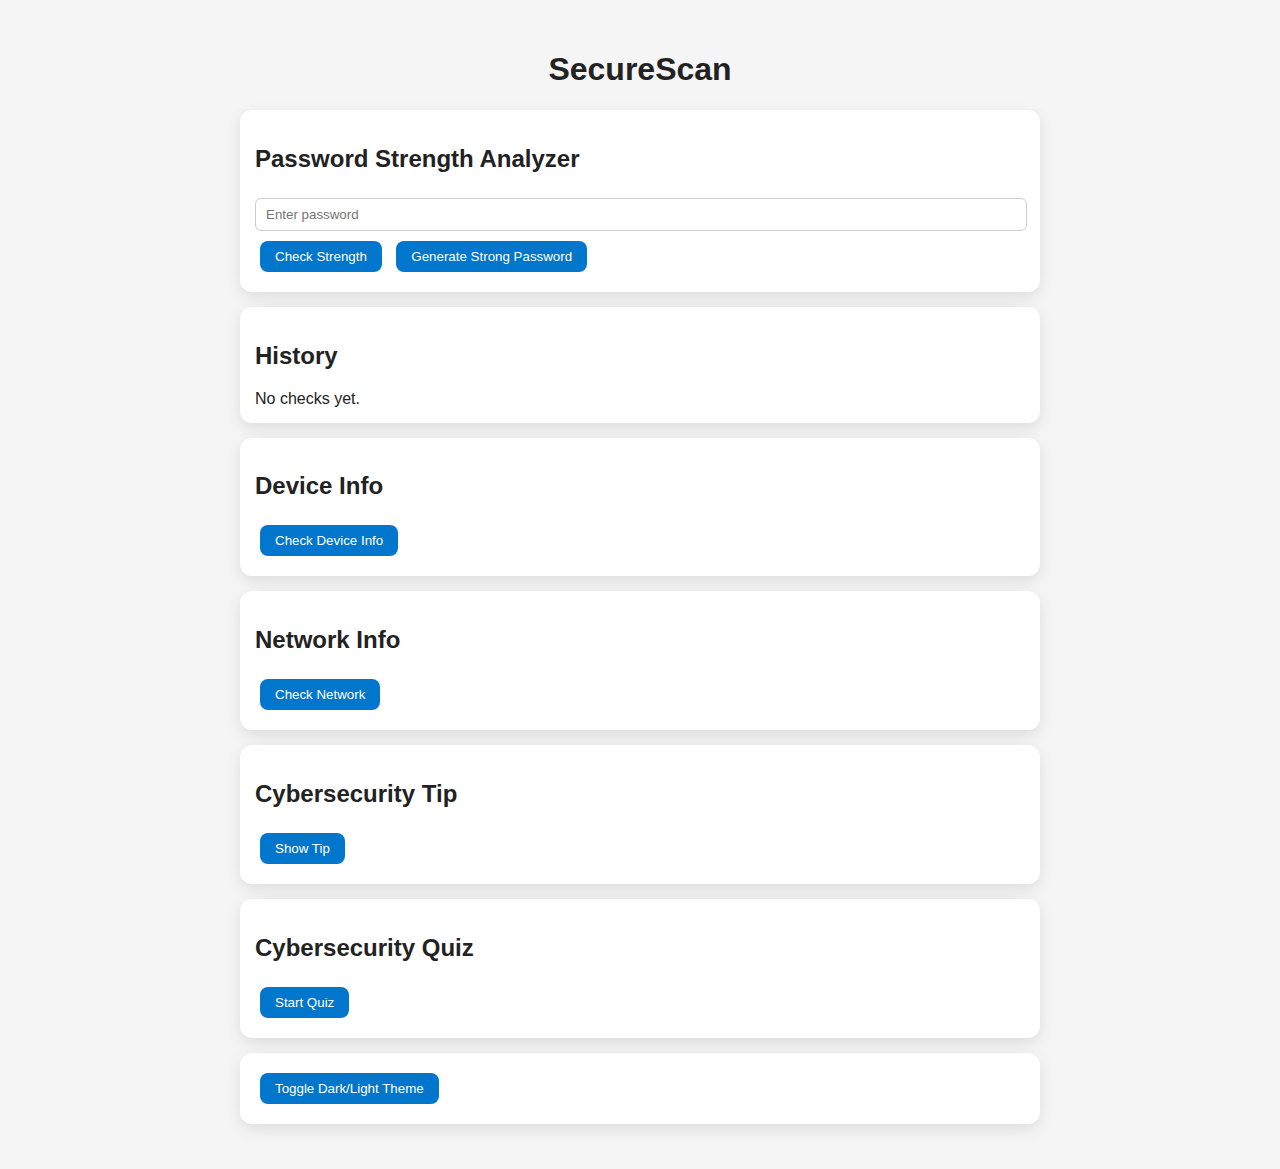
<file: index.html>
<!DOCTYPE html>
<html lang="en">
<head>
  <meta charset="UTF-8">
  <meta name="viewport" content="width=device-width, initial-scale=1.0">
  <title>SecureScan: Cybersecurity App</title>
  <link rel="stylesheet" href="style.css">
  <link rel="manifest" href="manifest.json">
<meta name="theme-color" content="#000000">

</head>
<body>
  <div class="container">
    <h1>SecureScan</h1>
    
    <!-- Password Analyzer -->
    <div class="card">
      <h2>Password Strength Analyzer</h2>
      <input type="text" id="passwordInput" placeholder="Enter password">
      <button onclick="checkPassword()">Check Strength</button>
      <button onclick="generatePassword()">Generate Strong Password</button>
      <div id="result"></div>
    </div>

    <!-- History -->
    <div class="card">
      <h2>History</h2>
      <div id="history">No checks yet.</div>
    </div>

    <!-- Device Info -->
    <div class="card">
      <h2>Device Info</h2>
      <button onclick="getDeviceInfo()">Check Device Info</button>
    </div>

    <!-- Network Info -->
    <div class="card">
      <h2>Network Info</h2>
      <button onclick="getNetworkInfo()">Check Network</button>
    </div>

    <!-- Cyber Tips -->
    <div class="card">
      <h2>Cybersecurity Tip</h2>
      <button onclick="showTip()">Show Tip</button>
    </div>

    <!-- Security Quiz -->
    <div class="card">
      <h2>Cybersecurity Quiz</h2>
      <button onclick="startQuiz()">Start Quiz</button>
      <div id="quiz"></div>
    </div>

    <!-- Theme Toggle -->
    <div class="card">
      <button onclick="toggleTheme()">Toggle Dark/Light Theme</button>
    </div>

  </div>

  <script src="app.js"></script>
</body>
</html>
</file>
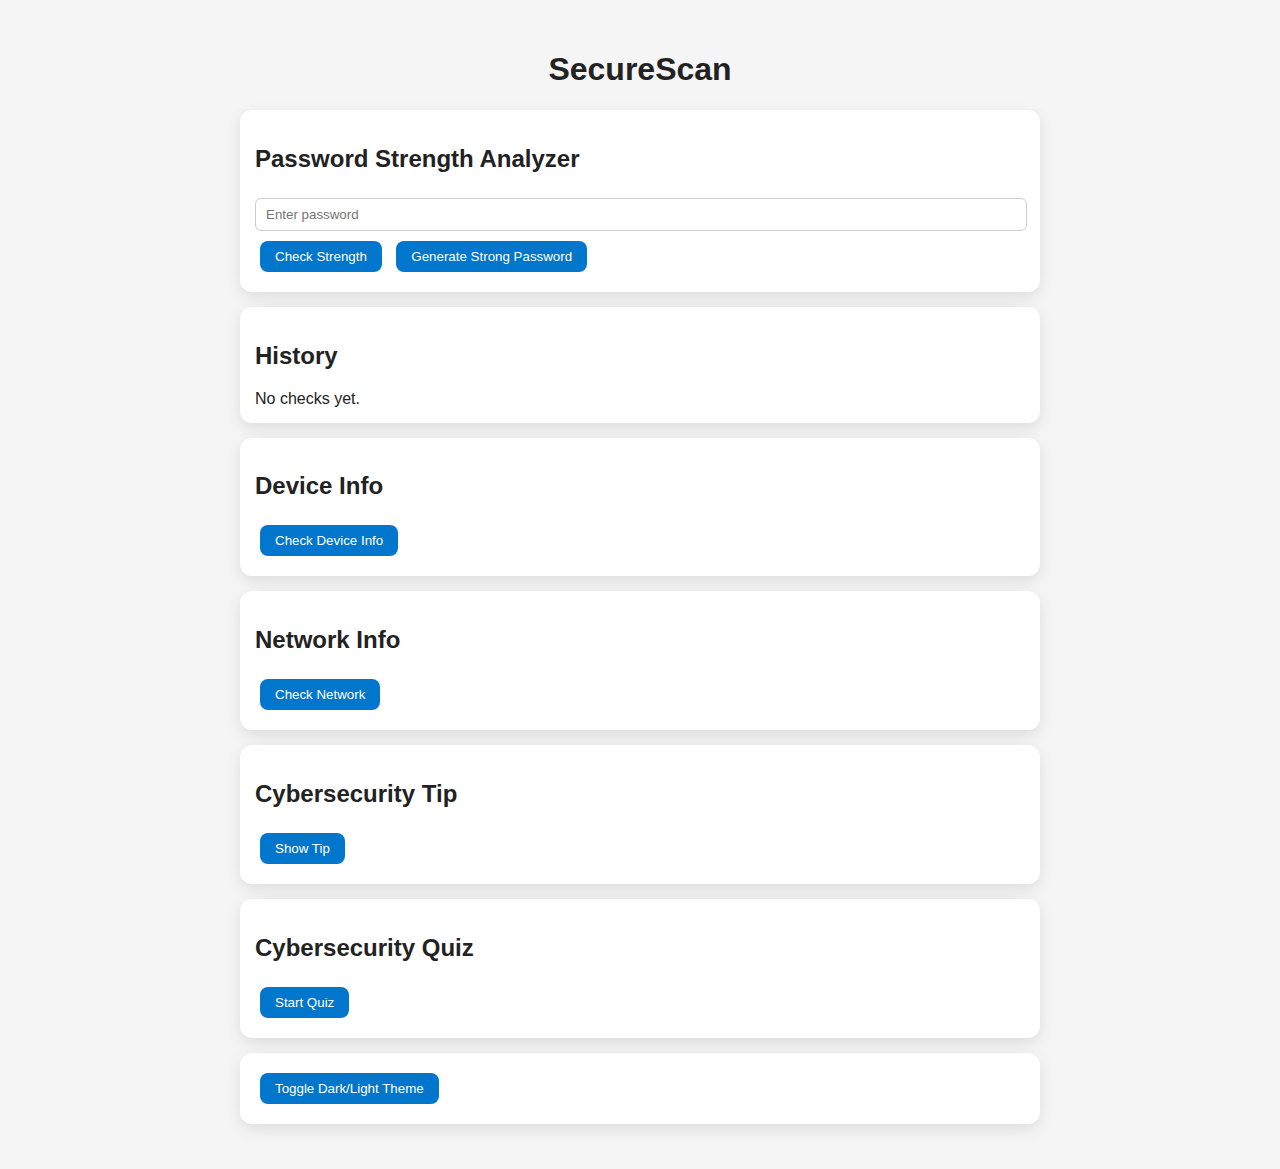
<file: SecureScan/index.html>
<!DOCTYPE html>
<html lang="en">
<head>
  <meta charset="UTF-8">
  <meta name="viewport" content="width=device-width, initial-scale=1.0">
  <title>SecureScan: Cybersecurity App</title>
  <link rel="stylesheet" href="style.css">
</head>
<body>
  <div class="container">
    <h1>SecureScan</h1>
    
    <!-- Password Analyzer -->
    <div class="card">
      <h2>Password Strength Analyzer</h2>
      <input type="text" id="passwordInput" placeholder="Enter password">
      <button onclick="checkPassword()">Check Strength</button>
      <button onclick="generatePassword()">Generate Strong Password</button>
      <div id="result"></div>
    </div>

    <!-- History -->
    <div class="card">
      <h2>History</h2>
      <div id="history">No checks yet.</div>
    </div>

    <!-- Device Info -->
    <div class="card">
      <h2>Device Info</h2>
      <button onclick="getDeviceInfo()">Check Device Info</button>
    </div>

    <!-- Network Info -->
    <div class="card">
      <h2>Network Info</h2>
      <button onclick="getNetworkInfo()">Check Network</button>
    </div>

    <!-- Cyber Tips -->
    <div class="card">
      <h2>Cybersecurity Tip</h2>
      <button onclick="showTip()">Show Tip</button>
    </div>

    <!-- Security Quiz -->
    <div class="card">
      <h2>Cybersecurity Quiz</h2>
      <button onclick="startQuiz()">Start Quiz</button>
      <div id="quiz"></div>
    </div>

    <!-- Theme Toggle -->
    <div class="card">
      <button onclick="toggleTheme()">Toggle Dark/Light Theme</button>
    </div>

  </div>

  <script src="app.js"></script>
</body>
</html>
</file>
<file: style.css>
/* General */
body {
  font-family: 'Segoe UI', sans-serif;
  margin: 0;
  padding: 0;
  background-color: #f5f5f5;
  color: #222;
  transition: background 0.3s, color 0.3s;
}

.container {
  max-width: 800px;
  margin: 20px auto;
  padding: 10px;
}

h1 { text-align: center; }

.card {
  background: white;
  padding: 15px;
  margin: 15px 0;
  border-radius: 12px;
  box-shadow: 0 5px 15px rgba(0,0,0,0.1);
  transition: transform 0.2s;
}

.card:hover { transform: scale(1.02); }

button {
  padding: 8px 15px;
  margin: 5px;
  border: none;
  border-radius: 8px;
  background-color: #0077cc;
  color: white;
  cursor: pointer;
  transition: background 0.2s;
}

button:hover { background-color: #005fa3; }

input[type=text] {
  width: calc(100% - 20px);
  padding: 8px 10px;
  margin: 5px 0;
  border-radius: 6px;
  border: 1px solid #ccc;
}

/* Dark theme */
body.dark {
  background-color: #121212;
  color: #e0e0e0;
}

body.dark .card {
  background-color: #1e1e1e;
}

body.dark button {
  background-color: #2196f3;
}
</file>
<file: SecureScan/style.css>
/* General */
body {
  font-family: 'Segoe UI', sans-serif;
  margin: 0;
  padding: 0;
  background-color: #f5f5f5;
  color: #222;
  transition: background 0.3s, color 0.3s;
}

.container {
  max-width: 800px;
  margin: 20px auto;
  padding: 10px;
}

h1 { text-align: center; }

.card {
  background: white;
  padding: 15px;
  margin: 15px 0;
  border-radius: 12px;
  box-shadow: 0 5px 15px rgba(0,0,0,0.1);
  transition: transform 0.2s;
}

.card:hover { transform: scale(1.02); }

button {
  padding: 8px 15px;
  margin: 5px;
  border: none;
  border-radius: 8px;
  background-color: #0077cc;
  color: white;
  cursor: pointer;
  transition: background 0.2s;
}

button:hover { background-color: #005fa3; }

input[type=text] {
  width: calc(100% - 20px);
  padding: 8px 10px;
  margin: 5px 0;
  border-radius: 6px;
  border: 1px solid #ccc;
}

/* Dark theme */
body.dark {
  background-color: #121212;
  color: #e0e0e0;
}

body.dark .card {
  background-color: #1e1e1e;
}

body.dark button {
  background-color: #2196f3;
}
</file>
